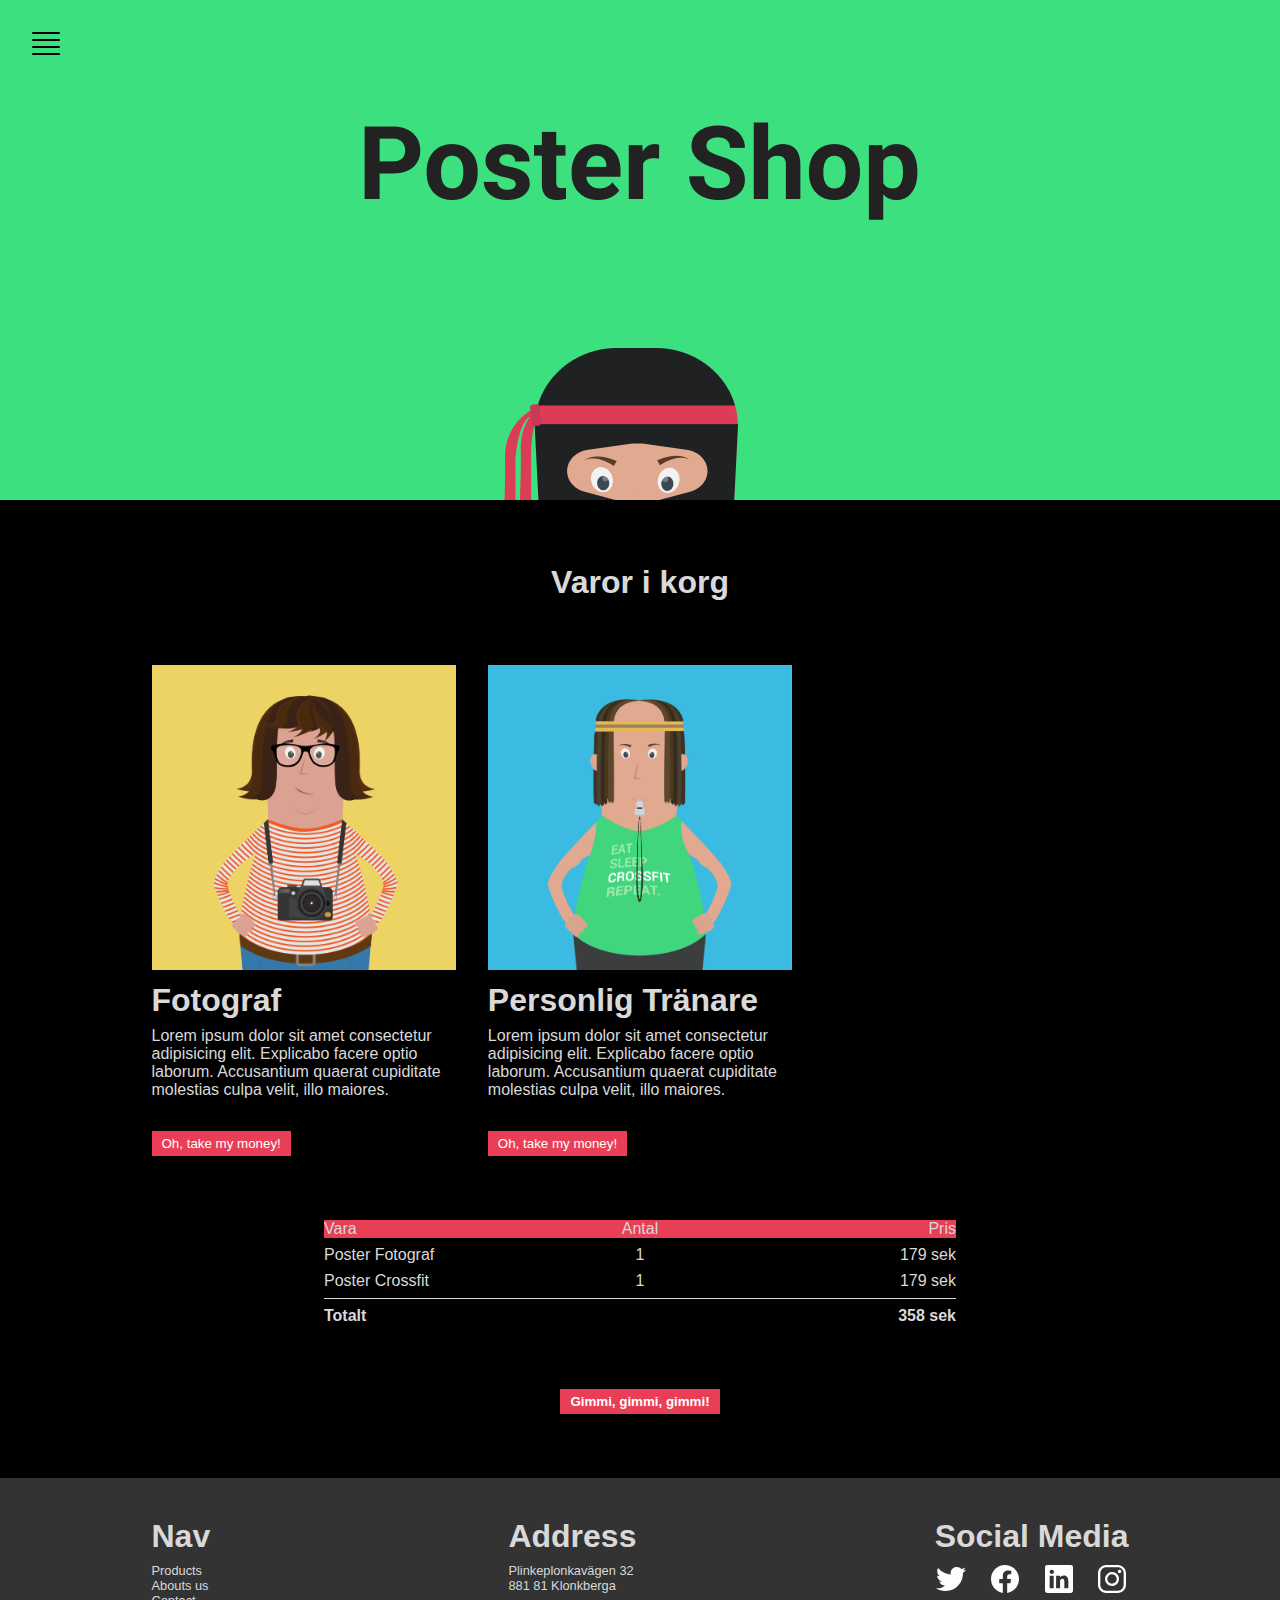
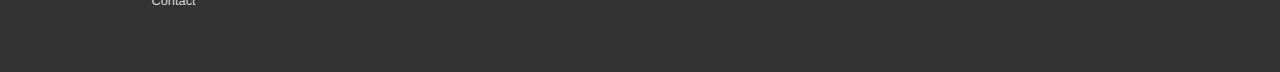
<file: checkout.html>
<!DOCTYPE html>
<html lang="en">
  <head>
    <meta charset="UTF-8" />
    <meta name="viewport" content="width=device-width, initial-scale=1.0" />
    <title>Checkout Poster Shop</title>
    <link rel="stylesheet" href="global.css" />
    <link rel="stylesheet" href="checkout.css" />
    <link rel="stylesheet" href="header.css" />
    <link rel="stylesheet" href="cards.css" />
    <link rel="stylesheet" href="footer.css" />
  </head>
  <body>
    <header class="hero">
      <img class="nav-menu" src="./assets/navicon.svg" alt="Nav Menu" />
    </header>

    <main>
      <h1>Varor i korg</h1>
      <section class="cards">
        <article class="card">
          <figure>
            <img src="./assets/char-7.png" alt="Fotograf" />
          </figure>
          <h2>Fotograf</h2>
          <p class="text">
            Lorem ipsum dolor sit amet consectetur adipisicing elit. Explicabo facere optio laborum.
            Accusantium quaerat cupiditate molestias culpa velit, illo maiores.
          </p>
          <button class="btn">Oh, take my money!</button>
        </article>

        <article class="card">
          <figure>
            <img src="./assets/char-9.png" alt="Ninja" />
          </figure>
          <h2>Personlig Tränare</h2>
          <p class="text">
            Lorem ipsum dolor sit amet consectetur adipisicing elit. Explicabo facere optio laborum.
            Accusantium quaerat cupiditate molestias culpa velit, illo maiores.
          </p>
          <button class="btn">Oh, take my money!</button>
        </article>
      </section>

      <section class="checkout">
        <span class="first head-row">Vara</span>
        <span class="middle head-row">Antal</span>
        <span class="last head-row">Pris</span>
        <span class="first">Poster Fotograf</span>
        <span class="middle">1</span>
        <span class="last">179 sek</span>
        <span class="first">Poster Crossfit</span>
        <span class="middle">1</span>
        <span class="last">179 sek</span>
        <div class="total-row">
          <span class="first">Totalt</span>
          <span class="last">358 sek</span>
        </div>
      </section>

      <div class="btn-container"><button class="checkout-btn">Gimmi, gimmi, gimmi!</button></div>

      <footer>
        <div class="footer-container">
          <div class="nav">
            <h2>Nav</h2>
            <p>Products</p>
            <p>Abouts us</p>
            <p>Contact</p>
          </div>
          <div class="address">
            <h2>Address</h2>
            <p>Plinkeplonkavägen 32</p>
            <p>881 81 Klonkberga</p>
          </div>
          <div class="social-media">
            <h2>Social Media</h2>
            <div class="icons-container">
              <img src="./assets/logo-twitter.svg" alt="Twitter" />
              <img src="./assets/logo-facebook.svg" alt="Facebook" />
              <img src="./assets/logo-linkedin.svg" alt="Linkedin" />
              <img src="./assets/logo-instagram.svg" alt="Instagram" />
            </div>
          </div>
        </div>
      </footer>
    </main>
  </body>
</html>
</file>
<file: global.css>
* {
  box-sizing: border-box;
  font-family: "Roboto", sans-serif;
  margin: 0;
}

 html {
  --black: #202123;
  --dark_gray: #333333;
  --red: #e83f57;
  --white: #d9d9d9;
}

body {
  background-color: black;
}

h2 {
  font-size: 2rem;
  margin-block: 0.5rem;
}
</file>
<file: checkout.css>
h1 {
  color: var(--white);
  margin-bottom: 4rem;
  text-align: center;
}

.checkout {
  color: var(--white);
  display: grid;
  grid-template-columns: 1fr 1fr 1fr;
  margin: auto;
  margin-bottom: 4rem;
  max-width: 632px;
  row-gap: 0.5rem;
}

.checkout .middle {
  text-align: center;
}

.checkout .middle.head-row,
.checkout .last.head-row {
  justify-self: stretch;
}

.checkout .last {
  text-align: end;
}

.checkout .head-row {
  background-color: var(--red);
}

.checkout .total-row {
  border-top: 1px solid var(--white);
  display: flex;
  font-weight: 700;
  grid-column: 1/4;
  justify-content: space-between;
  padding-top: 0.5rem;
}

.btn-container {
  display: flex;
  justify-content: center;
  margin-bottom: 4rem;
}

.checkout-btn {
  background-color: var(--red);
  border: none;
  color: white;
  font-weight: 700;
  padding: 5px 10px;
}
</file>
<file: header.css>
.hero {
  background-image: url(./assets/poster.png);
  background-position: bottom;
  height: 500px;
  margin-bottom: 4rem;
  position: relative;
}

.nav-menu {
  position: absolute;
  left: 2rem;
  top: 2rem;
}
</file>
<file: cards.css>
.cards {
  color: var(--white);
  display: grid;
  grid-template-columns: repeat(3, 1fr);
  gap: 2rem;
  justify-content: center;
  flex-wrap: wrap;
  margin: auto;
  max-width: 977px;
  margin-bottom: 4rem;
}

.card {
  /* width: 300px; */
}

.card figure img {
  width: 100%;
}

.card .text {
  color: var(--white);
  margin-bottom: 2rem;
}

.card .btn {
  background-color: var(--red);
  border: none;
  color: white;
  padding: 5px 10px;
}

@media screen and (max-width: 1020px) {
    .cards {
      grid-template-columns: repeat(2, 1fr);
      justify-items: center;
      max-width: 700px;
    }

    .card {
      width: 300px;
    }
}

@media screen and (max-width: 750px) {
    .cards {
      grid-template-columns: 1fr;
      max-width: 320px;
    }
}
</file>
<file: footer.css>
footer {
  background-color: var(--dark_gray);
  padding-bottom: 4rem;
  padding-top: 2rem;
}

.footer-container {
  color: var(--white);
  display: flex;
  justify-content: space-between;
  flex-wrap: wrap;
  margin: auto;
  max-width: 977px;
}

.footer-container p {
  font-size: 0.8rem;
}

.footer-container .icons-container {
  display: flex;
  justify-content: space-between;
}

@media screen and (max-width: 1024px) {
  footer {
    padding: 2rem;
  }
}

@media screen and (max-width: 500px) {
  .footer-container {
    gap: 2rem;
    justify-content: center;
  }
}
</file>
